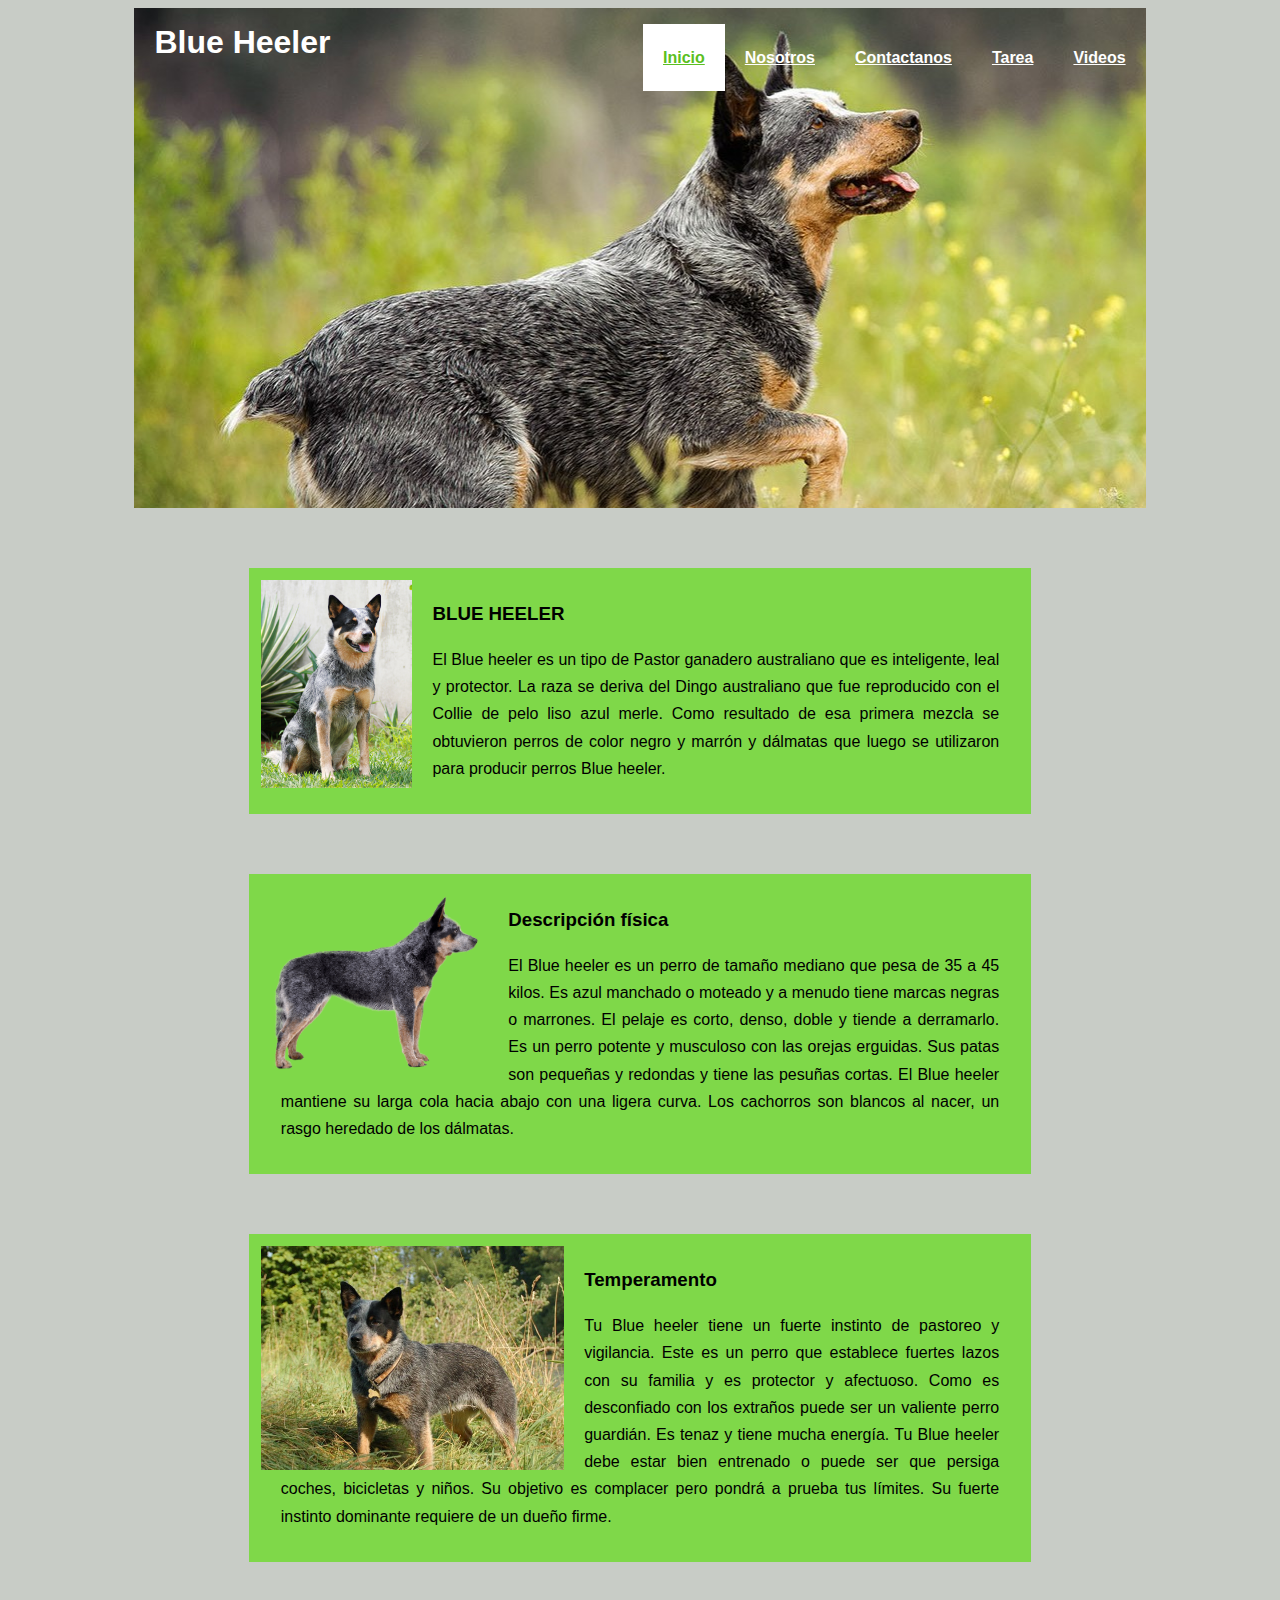
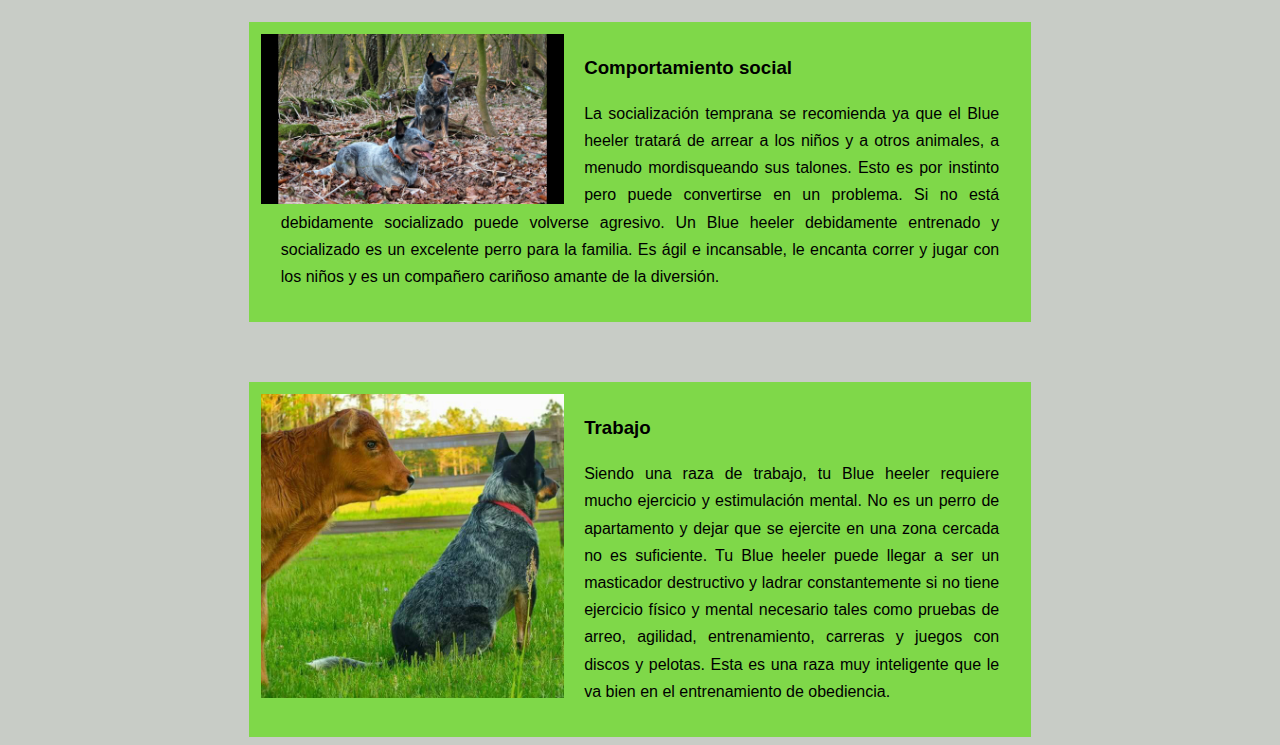
<file: index.html>
<!DOCTYPE html>
<html lang="en" dir="ltr">
  <head>
    <meta charset="utf-8">
    <meta name="viewport" content="width=device-width, initial-scale=1.0">
    <meta http-equiv="X-UA-Compatible" content="ie=edge">
    <meta name="description" content="Blue Heeler">
    <meta name="keywords" content="Perros, Australia, cattle dog, Blue Heeler, Red Heeler">
    <link rel="stylesheet" href="https://use.fontawesome.com/releases/v5.7.2/css/all.css" integrity="sha384-fnmOCqbTlWIlj8LyTjo7mOUStjsKC4pOpQbqyi7RrhN7udi9RwhKkMHpvLbHG9Sr" crossorigin="anonymous">
    <link rel="stylesheet" type="text/css" href="./css/styles.css">
    <title>INICIO | Blue Heeler</title>
  </head>
  <body>

    <div class="container">

      <div class="Menu">
        <h1>Blue Heeler</h1>
        <ul>
          <b>
          <li><a class="current" href="./index.html">Inicio</a></li>
          <li><a href="./Nosotros.html">Nosotros</a></li>
          <li><a href="./formulario.html">Contactanos</a></li>
          <li><a href="./Menu.html">Tarea</a></li>
          <li><a href="./videos.html">Videos</a></li>
        </b>
        </ul>
      </div>
    </div>

    <div class="containerInfo">
      <img id="img3" src="Imagenes/perro3.jpg" alt="Blue Heeler sentado">
      <div class="informacion">
        <h3>BLUE HEELER</h3>
        <p>El Blue heeler es un tipo de Pastor ganadero
          australiano que es inteligente, leal y protector.
          La raza se deriva del Dingo australiano que fue
          reproducido con el Collie de pelo liso azul merle.
          Como resultado de esa primera mezcla se obtuvieron
          perros de color negro y marrón y dálmatas que luego
          se utilizaron para producir perros Blue heeler. </p>
      </div>
    </div>

    <div class="containerInfo">
      <img id="img2" src="Imagenes/perro2.png" alt="Blue Heeler sentado" width="20%">
      <div class="informacion">

        <h3>Descripción física</h3>
        <p>
          El Blue heeler es un perro de
          tamaño mediano que pesa de 35 a 45 kilos. Es azul
          manchado o moteado y a menudo tiene marcas negras o
          marrones. El pelaje es corto, denso, doble y tiende a
           derramarlo. Es un perro potente y musculoso con las
           orejas erguidas. Sus patas son pequeñas y redondas y
           tiene las pesuñas cortas. El Blue heeler mantiene su
           larga cola hacia abajo con una ligera curva. Los
           cachorros son blancos al nacer, un rasgo heredado de
           los dálmatas.
         </p>
      </div>
    </div>

    <div class="containerInfo">
      <img id="img4" src="Imagenes/perro4.jpg" alt="Blue Heeler atento">
      <div class="informacion">

        <h3>Temperamento</h3>
        <p>Tu Blue heeler tiene un fuerte
          instinto de pastoreo y vigilancia. Este es un perro
          que establece fuertes lazos con su familia y es
          protector y afectuoso. Como es desconfiado con los
          extraños puede ser un valiente perro guardián. Es
          tenaz y tiene mucha energía. Tu Blue heeler debe
          estar bien entrenado o puede ser que persiga coches,
           bicicletas y niños. Su objetivo es complacer pero
           pondrá a prueba tus límites. Su fuerte instinto
           dominante requiere de un dueño firme.
         </p>
      </div>
    </div>

    <div class="containerInfo">
      <img  id="img5" src="Imagenes/perro5.jpg" alt="Blue Heeler sentado">
      <div class="informacion">
        <h3>Comportamiento social</h3>
        <p>
          La socialización temprana se recomienda ya que el
          Blue heeler tratará de arrear a los niños y a otros
           animales, a menudo mordisqueando sus talones. Esto
            es por instinto pero puede convertirse en un
            problema. Si no está debidamente socializado
            puede volverse agresivo. Un Blue heeler
            debidamente entrenado y socializado es un
            excelente perro para la familia. Es ágil e
            incansable, le encanta correr y jugar con los
            niños y es un compañero cariñoso amante de la
            diversión.
        </p>
      </div>
    </div>

    <div class="containerInfo">
      <img  id="img6" src="Imagenes/perro6.jpg" alt="Blue Heeler sentado">
      <div class="informacion">
        <h3>Trabajo </h3>
        <p>
          Siendo una raza de trabajo, tu Blue heeler requiere mucho
          ejercicio y estimulación mental. No es un perro de
          apartamento y dejar que se ejercite en una zona cercada no
          es suficiente. Tu Blue heeler puede llegar a ser un
          masticador destructivo y ladrar constantemente si no tiene
          ejercicio físico y mental necesario tales como pruebas de
          arreo, agilidad, entrenamiento, carreras y juegos con discos
          y pelotas. Esta es una raza muy inteligente que le va bien
          en el entrenamiento de obediencia.
        </p>
      </div>
    </div>
  </body>
</html>
</file>
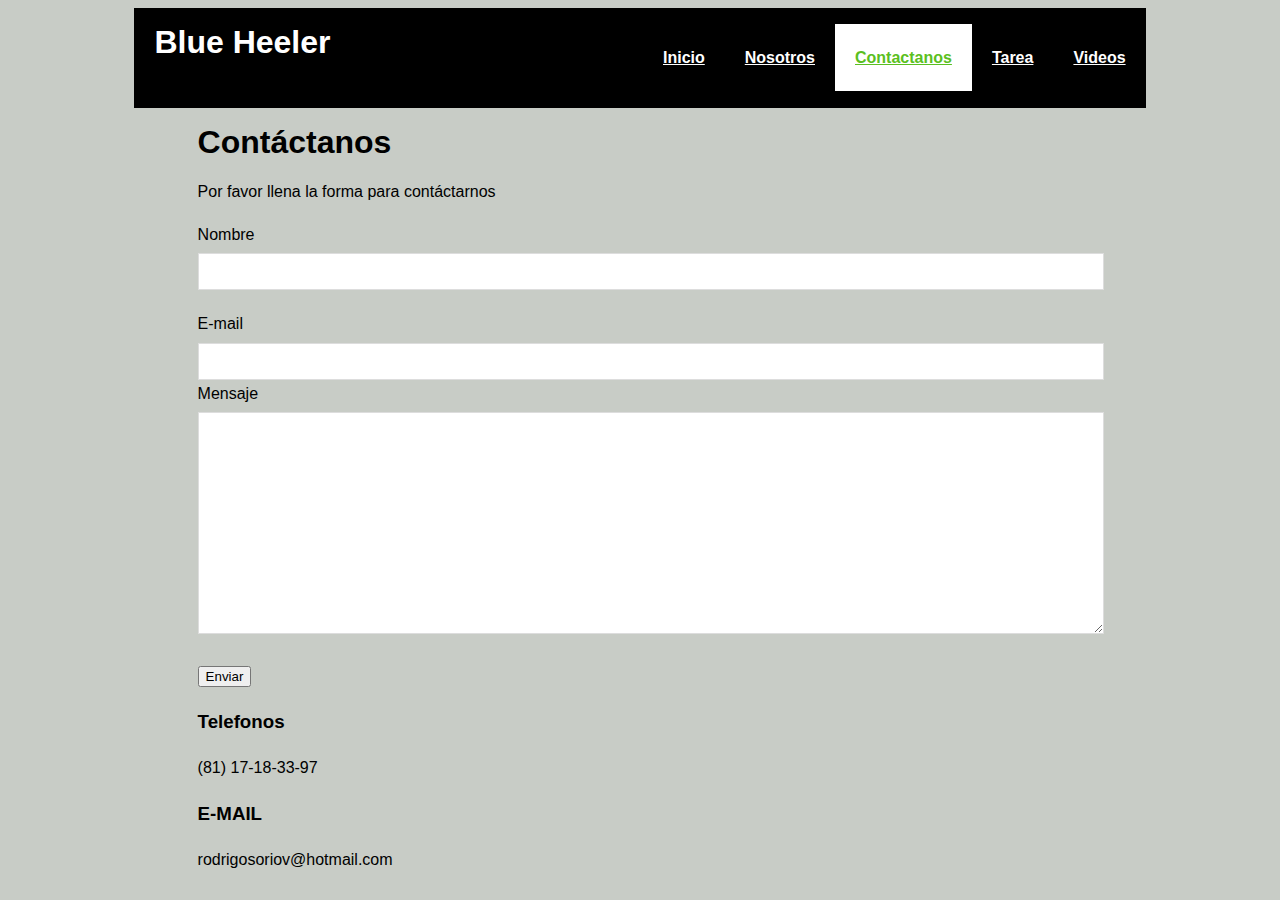
<file: formulario.html>
<!DOCTYPE html>
<html lang="en" dir="ltr">
  <head>
    <meta charset="UTF-8">
 <meta name="viewport" content="width=device-width, initial-scale=1.0">
 <meta http-equiv="X-UA-Compatible" content="ie=edge">
 <meta name="description" content="Blue Heeler">
 <meta name="keywords" content="Perros, Australia, cattle dog, Blue Heeler, Red Heeler">
 <link rel="stylesheet" href="https://use.fontawesome.com/releases/v5.7.2/css/all.css" integrity="sha384-fnmOCqbTlWIlj8LyTjo7mOUStjsKC4pOpQbqyi7RrhN7udi9RwhKkMHpvLbHG9Sr" crossorigin="anonymous">
    <title>CONTACTO | Blue Heeler</title>
    <link rel="stylesheet" type="text/css" href="./css/styles.css">
  </head>
  <body>
    <form action="mailto:rodrigosoriov@gmail.com" method="post" enctype="Text/plain">
    <div class="container2">

      <div class="Menu">
        <h1>Blue Heeler</h1>
        <ul>
          <b>
          <li><a href="./index.html">Inicio</a></li>
          <li><a href="./Nosotros.html">Nosotros</a></li>
          <li><a class="current" href="./formulario.html">Contactanos</a></li>
          <li><a href="./Menu.html">Tarea</a></li>
          <li><a href="./videos.html">Videos</a></li>
        </b>
        </ul>
      </div>
    </div>

    <section id="contacto" class="py-3">
  <div class="containerC">
    <h1 class="l-heading"><span class="text-primary">Contáctanos</span></h1>
    <p>Por favor llena la forma para contáctarnos</p>
    <form action="#">
      <div class="Grupo">
        <label for="name">Nombre</label>
        <input type="text" name="name" id="name">
      </div>
      <div class="form-group">
        <label for="name">E-mail</label>
        <input type="email" name="email" id="email">
      </div>
      <div class="Grupo">
        <label for="name">Mensaje</label>
        <textarea type="text" name="mensaje" id="mensaje"></textarea>
      </div>
      <button type="submit" class="btn">Enviar</button>
    </form>
  </div>
</section>

<section id="contact-info" class="bg-dark">
  <div class="containerC">

    <div class="box">

      <h3>Telefonos</h3>
      <p>(81) 17-18-33-97</p>
    </div>
    <div class="box">

      <h3>E-MAIL</h3>
      <p>rodrigosoriov@hotmail.com</p>
    </div>
  </div>
</section>

  </body>
</html>
</file>
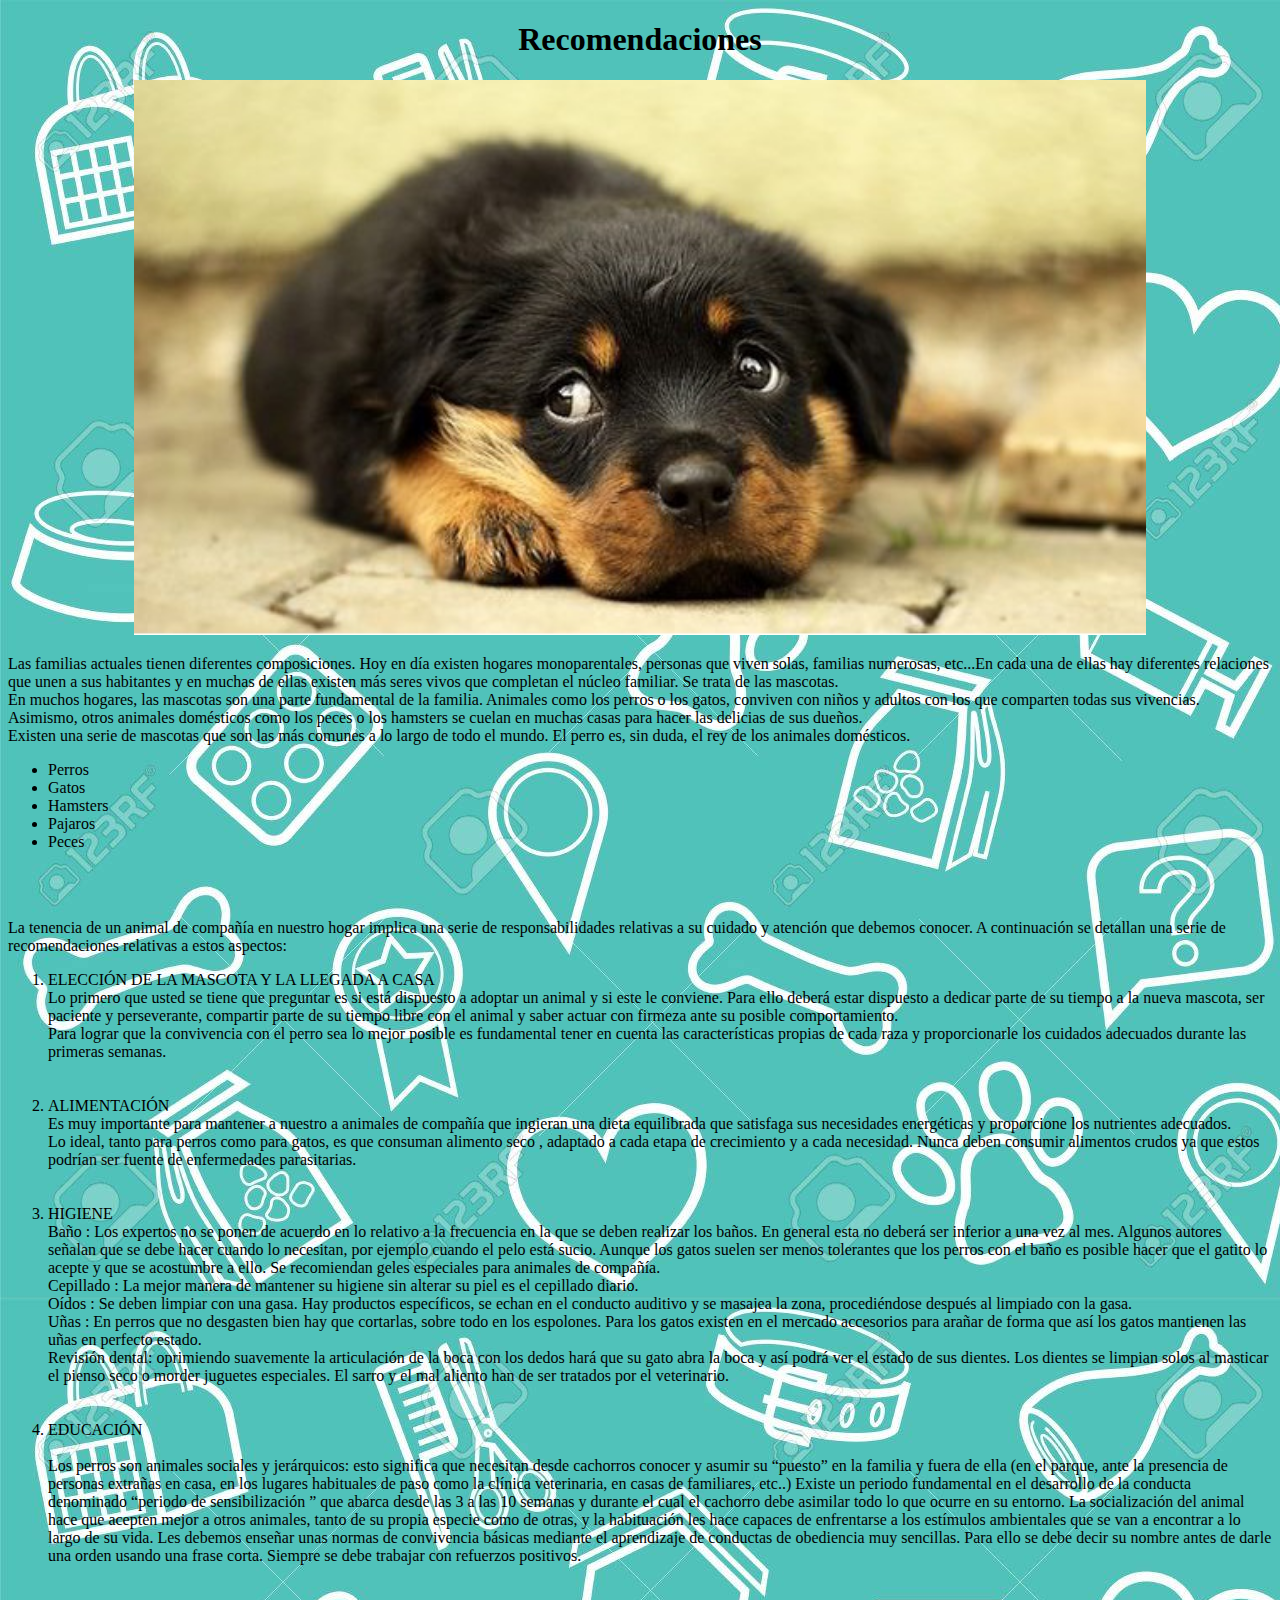
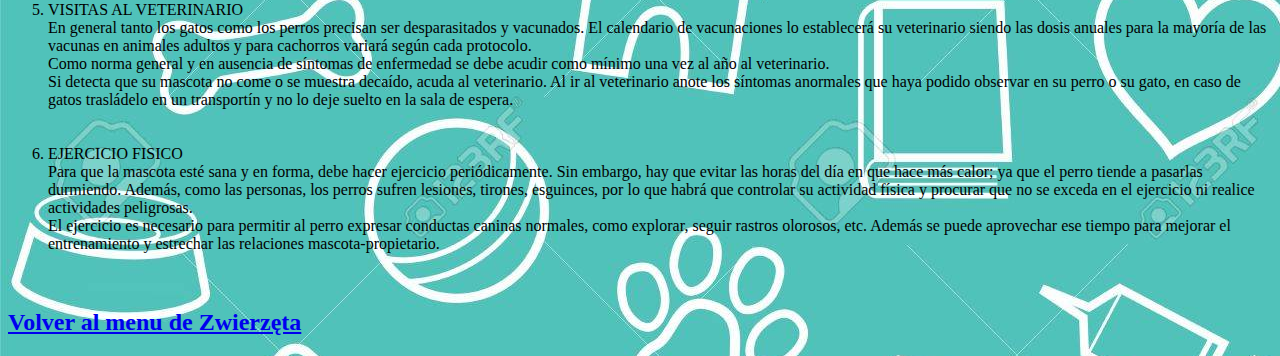
<file: Informacion.html>
<!DOCTYPE html>
<html lang="en" dir="ltr">
  <head>
    <meta charset="utf-8">
    <title>Recomendaciones/Zwierzęta</title>
  </head>
  <body background="Imagenes/Fondo.jpg">
    <center> <h1>Recomendaciones</h1> </center>
    <center><img src="Imagenes/Cachorro2.jpg" alt="Perro café" width="80%"></center>
    <p>Las familias actuales tienen diferentes composiciones. Hoy en día existen hogares monoparentales, personas que viven solas, familias numerosas, etc...En cada una de ellas hay diferentes relaciones que unen a sus habitantes y en muchas de ellas existen más seres vivos que completan el núcleo familiar. Se trata de las mascotas.
<br>
En muchos hogares, las mascotas son una parte fundamental de la familia. Animales como los perros o los gatos, conviven con niños y adultos con los que comparten todas sus vivencias. Asimismo, otros animales domésticos como los peces o los hamsters se cuelan en muchas casas para hacer las delicias de sus dueños.
<br>
Existen una serie de mascotas que son las más comunes a lo largo de todo el mundo. El perro es, sin duda, el rey de los animales domésticos. </p>
    <ul>
      <li> Perros</li>
      <li>Gatos</li>
      <li>Hamsters</li>
      <li>Pajaros</li>
      <li>Peces</li>
    </ul>
    <br><br>
    <p>La tenencia de un animal de compañía en nuestro hogar implica una serie de responsabilidades relativas a su cuidado y atención que debemos conocer. A continuación se detallan una serie de recomendaciones relativas a estos aspectos:</p>
      <ol>
        <li>ELECCIÓN DE LA MASCOTA Y LA LLEGADA A CASA <br>
Lo primero que usted se tiene que preguntar es si está dispuesto a adoptar un animal y si este le conviene. Para ello deberá estar dispuesto a dedicar parte de su tiempo a la nueva mascota, ser paciente y perseverante, compartir parte de su tiempo libre con el animal y saber actuar con firmeza ante su posible comportamiento.
<br>Para lograr que la convivencia con el perro sea lo mejor posible es fundamental tener en cuenta las características propias de cada raza y proporcionarle los cuidados adecuados durante las primeras semanas.</li>
<br><br>
        <li>ALIMENTACIÓN <br>
Es muy importante para mantener a nuestro a animales de compañía que ingieran una dieta equilibrada que satisfaga sus necesidades energéticas y proporcione los nutrientes adecuados.
<br>Lo ideal, tanto para perros como para gatos, es que consuman alimento seco , adaptado a cada etapa de crecimiento y a cada necesidad. Nunca deben consumir alimentos crudos ya que estos podrían ser fuente de enfermedades parasitarias.</li>
<br><br>
        <li>HIGIENE <br>
Baño : Los expertos no se ponen de acuerdo en lo relativo a la frecuencia en la que se deben realizar los baños. En general esta no deberá ser inferior a una vez al mes. Algunos autores señalan que se debe hacer cuando lo necesitan, por ejemplo cuando el pelo está sucio. Aunque los gatos suelen ser menos tolerantes que los perros con el baño es posible hacer que el gatito lo acepte y que se acostumbre a ello. Se recomiendan geles especiales para animales de compañía.
<br>Cepillado : La mejor manera de mantener su higiene sin alterar su piel es el cepillado diario.
<br>Oídos : Se deben limpiar con una gasa. Hay productos específicos, se echan en el conducto auditivo y se masajea la zona, procediéndose después al limpiado con la gasa.
<br>Uñas : En perros que no desgasten bien hay que cortarlas, sobre todo en los espolones. Para los gatos existen en el mercado accesorios para arañar de forma que así los gatos mantienen las uñas en perfecto estado.
<br>Revisión dental: oprimiendo suavemente la articulación de la boca con los dedos hará que su gato abra la boca y así podrá ver el estado de sus dientes. Los dientes se limpian solos al masticar el pienso seco o morder juguetes especiales. El sarro y el mal aliento han de ser tratados por el veterinario.</li>
<br><br>
        <li>EDUCACIÓN <br>
<br>Los perros son animales sociales y jerárquicos: esto significa que necesitan desde cachorros conocer y asumir su “puesto” en la familia y fuera de ella (en el parque, ante la presencia de personas extrañas en casa, en los lugares habituales de paso como la clínica veterinaria, en casas de familiares, etc..)
Existe un periodo fundamental en el desarrollo de la conducta denominado “periodo de sensibilización ” que abarca desde las 3 a las 10 semanas y durante el cual el cachorro debe asimilar todo lo que ocurre en su entorno. La socialización del animal hace que acepten mejor a otros animales, tanto de su propia especie como de otras, y la habituación les hace capaces de enfrentarse a los estímulos ambientales que se van a encontrar a lo largo de su vida.
Les debemos enseñar unas normas de convivencia básicas mediante el aprendizaje de conductas de obediencia muy sencillas. Para ello se debe decir su nombre antes de darle una orden usando una frase corta. Siempre se debe trabajar con refuerzos positivos. </li>
<br><br>
        <li>VISITAS AL VETERINARIO <br>
En general tanto los gatos como los perros precisan ser desparasitados y vacunados. El calendario de vacunaciones lo establecerá su veterinario siendo las dosis anuales para la mayoría de las vacunas en animales adultos y para cachorros variará según cada protocolo.
<br>Como norma general y en ausencia de síntomas de enfermedad se debe acudir como mínimo una vez al año al veterinario.
<br>Si detecta que su mascota no come o se muestra decaído, acuda al veterinario. Al ir al veterinario anote los síntomas anormales que haya podido observar en su perro o su gato, en caso de gatos trasládelo en un transportín y no lo deje suelto en la sala de espera.</li>
<br><br>
        <li>EJERCICIO FISICO <br>
Para que la mascota esté sana y en forma, debe hacer ejercicio periódicamente. Sin embargo, hay que evitar las horas del día en que hace más calor; ya que el perro tiende a pasarlas durmiendo. Además, como las personas, los perros sufren lesiones, tirones, esguinces, por lo que habrá que controlar su actividad física y procurar que no se exceda en el ejercicio ni realice actividades peligrosas.
<br>El ejercicio es necesario para permitir al perro expresar conductas caninas normales, como explorar, seguir rastros olorosos, etc. Además se puede aprovechar ese tiempo para mejorar el entrenamiento y estrechar las relaciones mascota-propietario.</li>
<br><br>

      </ol>

      <A HREF="Menu.html"><h2>Volver al menu de Zwierzęta</h2></A>
  </body>
</html>
</file>
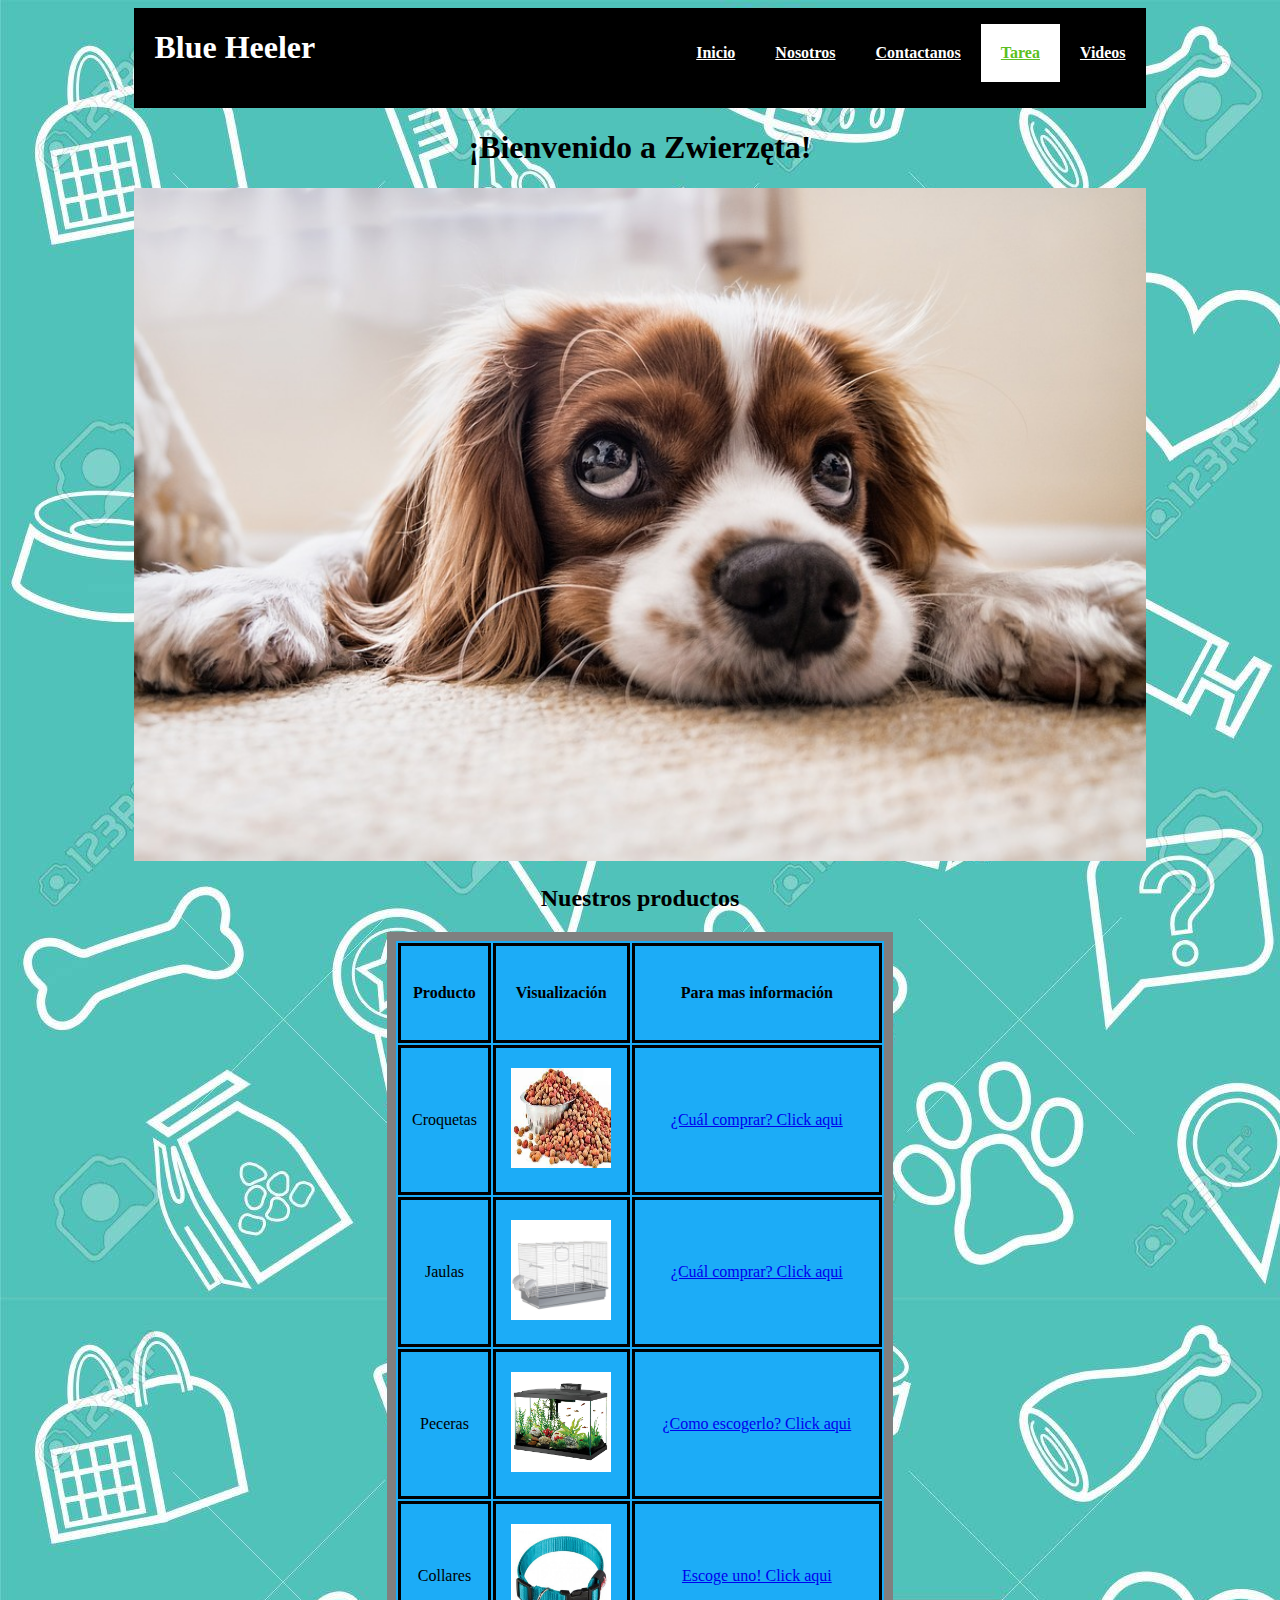
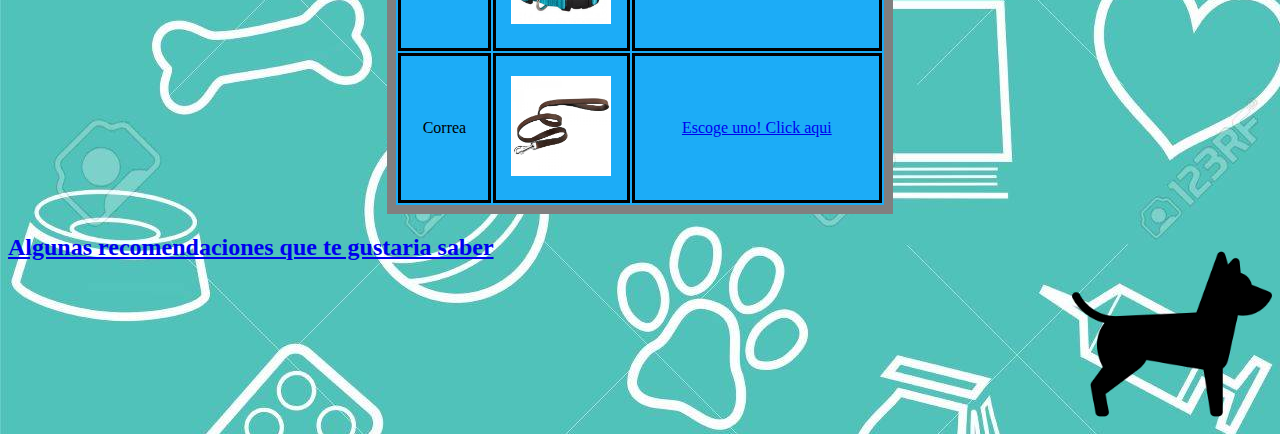
<file: Menu.html>
<!DOCTYPE html>
<html lang="en" dir="ltr">
<head>
  <meta charset="utf-8">
  <title>Zwierzęta</title>
  <link rel="stylesheet" href="css/Menu.css">
  </head>
<body background="Imagenes/Fondo.jpg">

  <div class="container2">

    <div class="Menu">
      <h1>Blue Heeler</h1>
      <ul>
        <b>
        <li><a href="./index.html">Inicio</a></li>
        <li><a href="./Nosotros.html">Nosotros</a></li>
        <li><a href="./formulario.html">Contactanos</a></li>
        <li><a class="current" href="./Menu.html">Tarea</a></li>
        <li><a href="./videos.html">Videos</a></li>
      </b>
      </ul>
    </div>
  </div>

  <center>
<h1>¡Bienvenido a Zwierzęta!</h1>
<img id="Imagen1" src="Imagenes/perro1.jpg" alt="Perro café">
</center>
<center>
<h2>
Nuestros productos
</h2>
</center>

<table id="tabla1">

  <tr height="100px"> <th>Producto</th><th>Visualización</th><th>Para mas información</th> </tr>
  <tr height="150px"> <td><center>Croquetas</center></td><td><center><img src="Imagenes/Croquetas.jpg" alt="Croquetas" width="100" height="100" ></td></center><td><center><a href="https://www.gq.com.mx/estilo-de-vida/articulo/mejores-croquetas-para-perro" target="_blanck">¿Cuál comprar? Click aqui</a></center></td></tr>
  <tr height="150px"> <td><center>Jaulas</center></td><td><center><img src="Imagenes/Jaula.jpg" alt="Jaula para pajaro" width="100" height="100"></td></center><td><center><a href="https://www.animaleshoy.com/mejores-jaulas-para-canarios/" target="_blanck">¿Cuál comprar? Click aqui</a></center></td></tr>
  <tr height="150px"> <td><center>Peceras</center></td><td><center><img src="Imagenes/Pecera.jpg" alt="Pecera para ya sabes que ajaja" width="100" height="100"></center></td><td><center><a href="https://verdecora.es/blog/7-pasos-empezar-acuario" target="_blanck">¿Como escogerlo? Click aqui</a></center></td></tr>
  <tr height="150px"> <td><center>Collares</center></td><td><center><img src="Imagenes/Collar.jpg" alt="Collar para mascota" width="100" height="100"></center></td><td><center><a href="https://www.latiendadefrida.com/collections/solo-collares-para-perros" target="_blanck">Escoge uno! Click aqui</a></center></td></tr>
  <tr height="150px"> <td><center>Correa</center></td><td><center><img src="Imagenes/Correa.jpg" alt="Correa para mascota" width="100" height="100"></center></td><td><center><a href="https://www.latiendadefrida.com/collections/correas-collares-para-perros" target="_blanck">Escoge uno! Click aqui</a></center></td></tr>

</table>
<A HREF="https://www.youtube.com/watch?v=dQw4w9WgXcQ"> <img src="Imagenes/Perro.png" alt="Perro negro" width="200px" height="200px"align="right"></A>
<A HREF="Informacion.html"><h2>Algunas recomendaciones que te gustaria saber</h2></A>
</html>
</file>
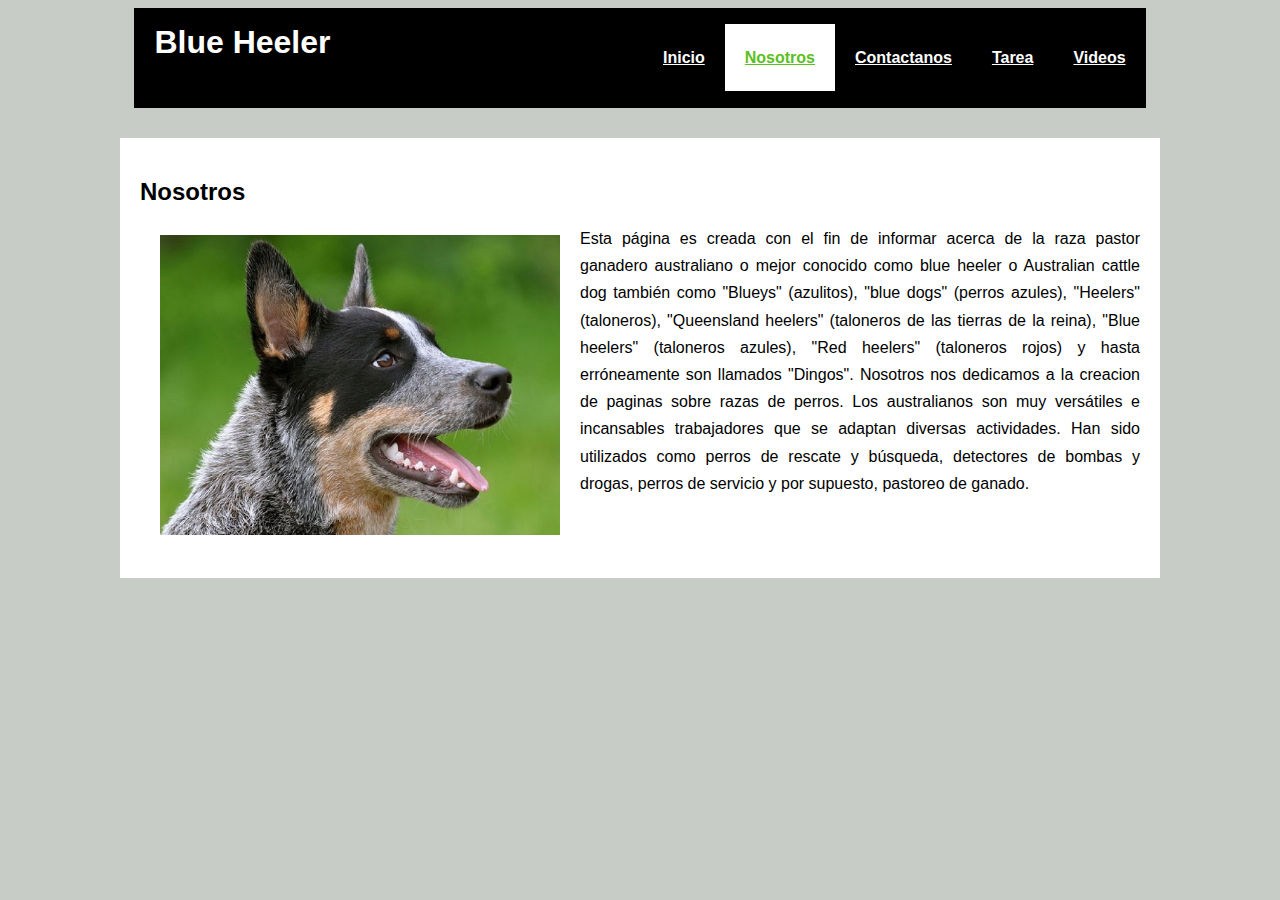
<file: Nosotros.html>
<!DOCTYPE html>
<html lang="en" dir="ltr">
  <head>
    <meta charset="utf-8">
    <meta name="viewport" content="width=device-width, initial-scale=1.0">
    <meta http-equiv="X-UA-Compatible" content="ie=edge">
    <meta name="description" content="Blue Heeler">
    <meta name="keywords" content="Perros, Australia, cattle dog, Blue Heeler, Red Heeler">
    <link rel="stylesheet" href="https://use.fontawesome.com/releases/v5.7.2/css/all.css" integrity="sha384-fnmOCqbTlWIlj8LyTjo7mOUStjsKC4pOpQbqyi7RrhN7udi9RwhKkMHpvLbHG9Sr" crossorigin="anonymous">
    <link rel="stylesheet" type="text/css" href="./css/styles.css">
    <title>NOSOTROS | Blue Heeler</title>
  </head>
  <body>

    <div class="container2">

      <div class="Menu">
        <h1>Blue Heeler</h1>
        <ul>
          <b>
          <li><a href="./index.html">Inicio</a></li>
          <li><a class="current" href="./Nosotros.html">Nosotros</a></li>
          <li><a href="./formulario.html">Contactanos</a></li>
          <li><a href="./Menu.html">Tarea</a></li>
          <li><a href="./videos.html">Videos</a></li>
        </b>
        </ul>
      </div>
    </div>

    <div class="Nosotros">
      <h2>Nosotros</h2>
      <p><img id="cattle" src="Imagenes/cattle.jpg" alt="Cattle dog" > Esta página es creada
        con el fin de informar acerca de la raza pastor ganadero
         australiano o mejor conocido como blue heeler o
         Australian cattle dog también como "Blueys" (azulitos), "blue dogs"
         (perros azules), "Heelers" (taloneros), "Queensland heelers"
         (taloneros de las tierras de la reina), "Blue heelers" (taloneros azules),
         "Red heelers" (taloneros rojos) y hasta erróneamente son llamados "Dingos".
          Nosotros nos dedicamos a la creacion de paginas sobre razas de perros.
          Los australianos son muy versátiles e incansables trabajadores que se
           adaptan diversas actividades. Han sido utilizados como perros de rescate
            y búsqueda, detectores de bombas y drogas, perros de servicio y por
            supuesto, pastoreo de ganado.</p>
    </div>

  </body>
</html>
</file>
<file: css/styles.css>
.Menu h1{
float: left;
padding-top: 20px;
padding: 0 20px;
color: white;
}

.container2{
  background: black;
  width: 80%;
  height: 100px;
  margin: auto;
}

.Menu a {
 color: #fff;
}

.Menu ul {
 list-style: none;
 float: right;
}
.Menu ul li{
 float: left;
}
 .Menu ul li a {
  display: block;
  padding: 20px;
  text-align: center;

 }

 .Menu ul li a:hover,
 .Menu ul li a.current {
  border-color: #3d8e33;
  background: #FFF;
  color: #5BBF21;
 }

html, body {
  background-color: #C8CCC6;
  font-family: 'Segoe UI', Tahoma, Geneva, Verdana, sans-serif;
  line-height: 1.7em;
}


.container{
  background: url('../Imagenes/perro7.jpg');
  background-repeat: no-repeat;
  width: 80%;
  height: 500px;
  margin: auto;
}

.containerInfo{

  width: 60%;
  background: #7FD849;
  margin: auto;
  padding: 12px;
  margin-top: 60px;
}

.informacion{
  margin: 20px 20px 20px 20px;
}

.containerInfo h3 p{
font-family: 'Segoe UI', Tahoma, Geneva, Verdana, sans-serif;
float: right;
}

p{
  text-align: justify;
}

.containerInfo img {
  width: 17%;
  float: left;
  margin: 0px 20px 0px 0px;
}

#img2 {
  width: 30%;
  float: left;
  margin: 0px 20px 0px 0px;
}

#img3 {
  width: 20%;
  float: left;
  margin: 0px 20px 0px 0px;
}

#img4 {
  width: 40%;
  float: left;
  margin: 0px 20px 0px 0px;
}
#img5 {
  width: 40%;
  float: left;
  margin: 0px 20px 0px 0px;
}

#img6 {
  width: 40%;
  float: left;
  margin: 0px 20px 0px 0px;
}

#cattle{
  float: left;
  margin: 10px 20px 20px 20px;
  width: 400px;
  height: auto;
}

.Nosotros{
  padding: 20px
}

.Nosotros{
  margin: auto;
  margin-top: 30px;
  background: white;
  width: 1000px;
  height: 400px;
}



#contacto .Grupo {
  margin-bottom: 20px;
}

#contacto label {
  display: block;
  margin-bottom: 5px;
}

#contacto input,
#contacto textarea {
  width: 100%;
  padding: 10px;
  border: 1px #ddd solid;
}

#contacto textarea {
  height: 200px;
}

.containerC{
  width: 70%;
  margin: auto;
}

/* La propiedad focus se presenta cuando el usuario selecciona un input en este caso el resultado será un cambio de color en el borde de los inputs y de los textarea al momento de seleccionarlos */
#contacto input:focus,
#contacto textarea:focus {
  outline: none;
  border-color: #5BBF21;
}


/*VIDEOS*/
#testimonials1{
  height: auto;

  padding-top: 100px;
}

.container-vid{
  margin-top: 40px;
  width: 100%;
  height: 500px;
}



.containerCent{
  background: blue;
  width: 40%;
  height: auto;
  float: center;
}

.containerDer{
  background: red;
  width: 30%;
  height: auto;
  float: right;
}

.containerIzq iframe{
  width: 30%;
  height: auto;
  float: left;
}
</file>
<file: css/Menu.css>
table {
  width:40%;
  border-style: solid;
  border-width: 9px;
  background-color: #1cacf7;
  margin: auto;
}

#Imagen1{
width: 80%;

}
th, td{
  border: solid 3px black;
}

.Menu h1{
float: left;
padding-top: 20px;
padding: 0 20px;
color: white;
}

.container2{
  background: black;
  width: 80%;
  height: 100px;
  margin: auto;
}

.Menu a {
 color: #fff;
}

.Menu ul {
 list-style: none;
 float: right;
}
.Menu ul li{
 float: left;
}
 .Menu ul li a {
  display: block;
  padding: 20px;
  text-align: center;

 }

 .Menu ul li a:hover,
 .Menu ul li a.current {
  border-color: #3d8e33;
  background: #FFF;
  color: #5BBF21;
 }
</file>
